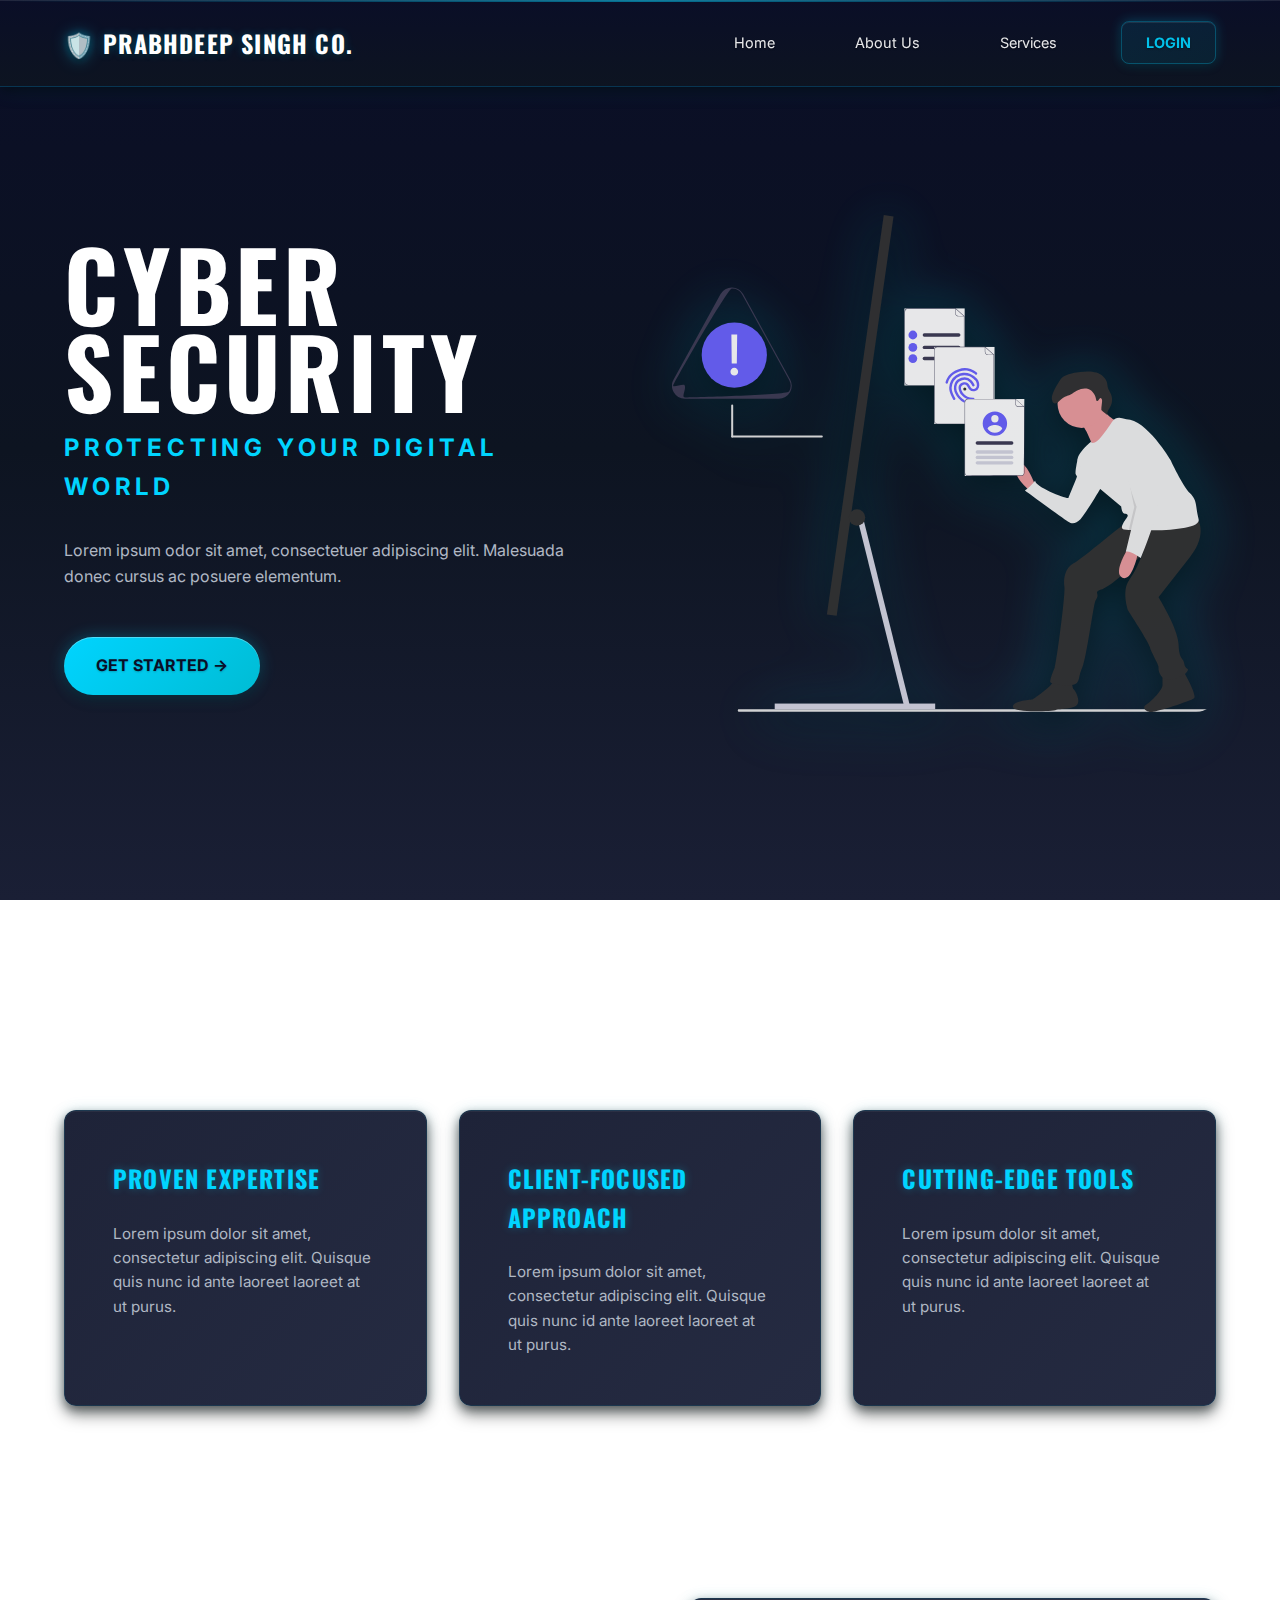
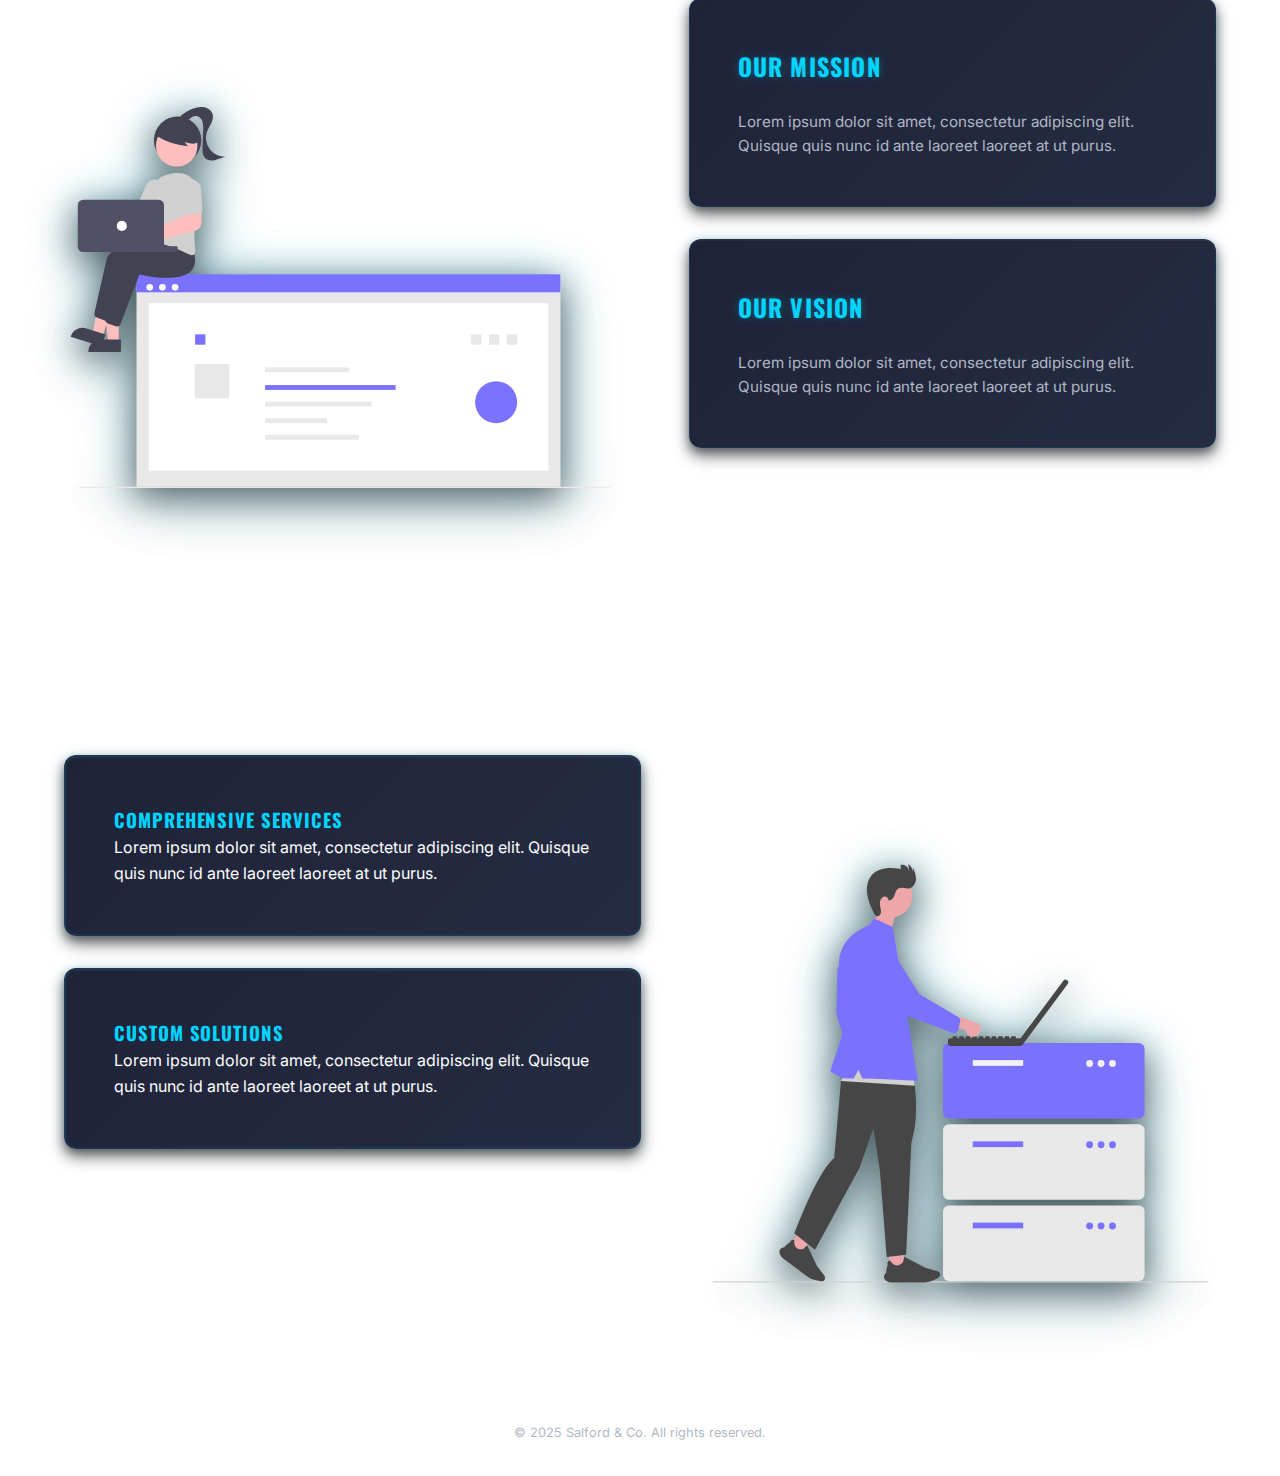
<file: index.html>
<!DOCTYPE html>
<html lang="en">
  <head>
    <meta charset="UTF-8" />
    <meta name="viewport" content="width=device-width, initial-scale=1.0" />
    <title>Salford & Co. | Cyber Security</title>
    <link rel="stylesheet" href="styles.css" />
    <link rel="preconnect" href="https://fonts.googleapis.com" />
    <link rel="preconnect" href="https://fonts.gstatic.com" crossorigin />
    <link
      href="https://fonts.googleapis.com/css2?family=Inter:wght@400;600&family=Oswald:wght@500;700&display=swap"
      rel="stylesheet"
    />
    <script src="https://accounts.google.com/gsi/client" async defer></script>
    <script src="content-loader.js" defer></script>
  </head>

  <body>
    <header class="navbar">
      <div class="brand"><span class="brand-icon">🛡️</span> SALFORD & CO.</div>
      <button class="menu-toggle" aria-label="Toggle menu">☰</button>
      <ul class="nav-links">
        <li><a href="#">Home</a></li>
        <li><a href="#about">About Us</a></li>
        <li><a href="#services">Services</a></li>
        <li><a href="#client-login" class="cta">LOGIN</a></li>
      </ul>
    </header>

    <section class="hero">
      <div class="hero-text">
        <h1>CYBER<br />SECURITY</h1>
        <span class="highlight">PROTECTING YOUR DIGITAL WORLD</span>
        <p>
          Lorem ipsum odor sit amet, consectetuer adipiscing elit. Malesuada
          donec cursus ac posuere elementum.
        </p>
        <div class="hero-cta-wrapper">
          <a href="#client-login" class="hero-cta">GET STARTED →</a>
        </div>
      </div>
      <div class="hero-visual">
        <img src="CyberSecurityIllustration.svg" alt="Cyber Security" />
      </div>
    </section>

    <section id="why-choose-us">
      <div class="section-header">
        <h2>WHY CHOOSE US</h2>
      </div>
      <div class="card-grid">
        <div class="card">
          <h3>PROVEN EXPERTISE</h3>
          <p>
            Lorem ipsum dolor sit amet, consectetur adipiscing elit. Quisque
            quis nunc id ante laoreet laoreet at ut purus.
          </p>
        </div>
        <div class="card">
          <h3>CLIENT-FOCUSED APPROACH</h3>
          <p>
            Lorem ipsum dolor sit amet, consectetur adipiscing elit. Quisque
            quis nunc id ante laoreet laoreet at ut purus.
          </p>
        </div>
        <div class="card">
          <h3>CUTTING-EDGE TOOLS</h3>
          <p>
            Lorem ipsum dolor sit amet, consectetur adipiscing elit. Quisque
            quis nunc id ante laoreet laoreet at ut purus.
          </p>
        </div>
      </div>
    </section>

    <section id="about">
      <div class="split-section">
        <div class="about-header">
          <h2>WHO WE ARE</h2>
          <img src="aboutus.svg" alt="About Us" />
          <p>
            Lorem ipsum dolor sit amet, consectetur adipiscing elit. Quisque
            quis nunc id ante laoreet laoreet at ut purus.
          </p>
        </div>
        <div class="about-cards">
          <div class="card">
            <h3>OUR MISSION</h3>
            <p>
              Lorem ipsum dolor sit amet, consectetur adipiscing elit. Quisque
              quis nunc id ante laoreet laoreet at ut purus.
            </p>
          </div>
          <div class="card">
            <h3>OUR VISION</h3>
            <p>
              Lorem ipsum dolor sit amet, consectetur adipiscing elit. Quisque
              quis nunc id ante laoreet laoreet at ut purus.
            </p>
          </div>
        </div>
      </div>
    </section>

    <section id="services">
      <div class="split-section">
        <div class="services-header">
          <h2 class="services-title">WHAT WE OFFER</h2>
          <img src="services.svg" alt="Services" class="services-image" />
        </div>
        <div class="services-cards">
          <div class="service-card">
            <h3 class="text-gold">COMPREHENSIVE SERVICES</h3>
            <p>
              Lorem ipsum dolor sit amet, consectetur adipiscing elit. Quisque
              quis nunc id ante laoreet laoreet at ut purus.
            </p>
          </div>
          <div class="service-card">
            <h3 class="text-gold">CUSTOM SOLUTIONS</h3>
            <p>
              Lorem ipsum dolor sit amet, consectetur adipiscing elit. Quisque
              quis nunc id ante laoreet laoreet at ut purus.
            </p>
          </div>
        </div>
      </div>
    </section>

    <footer>
      <p>&copy; 2025 Salford & Co. All rights reserved.</p>
    </footer>

    <script>
      function handleClientLogin(response) {
        // Decode the JWT to get user info
        const responsePayload = decodeJwtResponse(response.credential);

        const feedback = document.getElementById("login-feedback");
        feedback.textContent = `Welcome back, ${responsePayload.name}! Redirecting to dashboard...`;

        console.log("Logged in user:", responsePayload);
      }

      function decodeJwtResponse(token) {
        var base64Url = token.split(".")[1];
        var base64 = base64Url.replace(/-/g, "+").replace(/_/g, "/");
        var jsonPayload = decodeURIComponent(
          window
            .atob(base64)
            .split("")
            .map(function (c) {
              return "%" + ("00" + c.charCodeAt(0).toString(16)).slice(-2);
            })
            .join("")
        );

        return JSON.parse(jsonPayload);
      }

      // Mobile menu toggle
      document.addEventListener("DOMContentLoaded", function () {
        const menuToggle = document.querySelector(".menu-toggle");
        const navLinks = document.querySelector(".nav-links");

        if (menuToggle && navLinks) {
          menuToggle.addEventListener("click", function () {
            navLinks.classList.toggle("active");
            this.textContent = navLinks.classList.contains("active")
              ? "✕"
              : "☰";
          });

          // Close menu when clicking on a link
          navLinks.addEventListener("click", function (e) {
            if (e.target.tagName === "A") {
              navLinks.classList.remove("active");
              menuToggle.textContent = "☰";
            }
          });
        }
      });
    </script>
  </body>
</html>
</file>
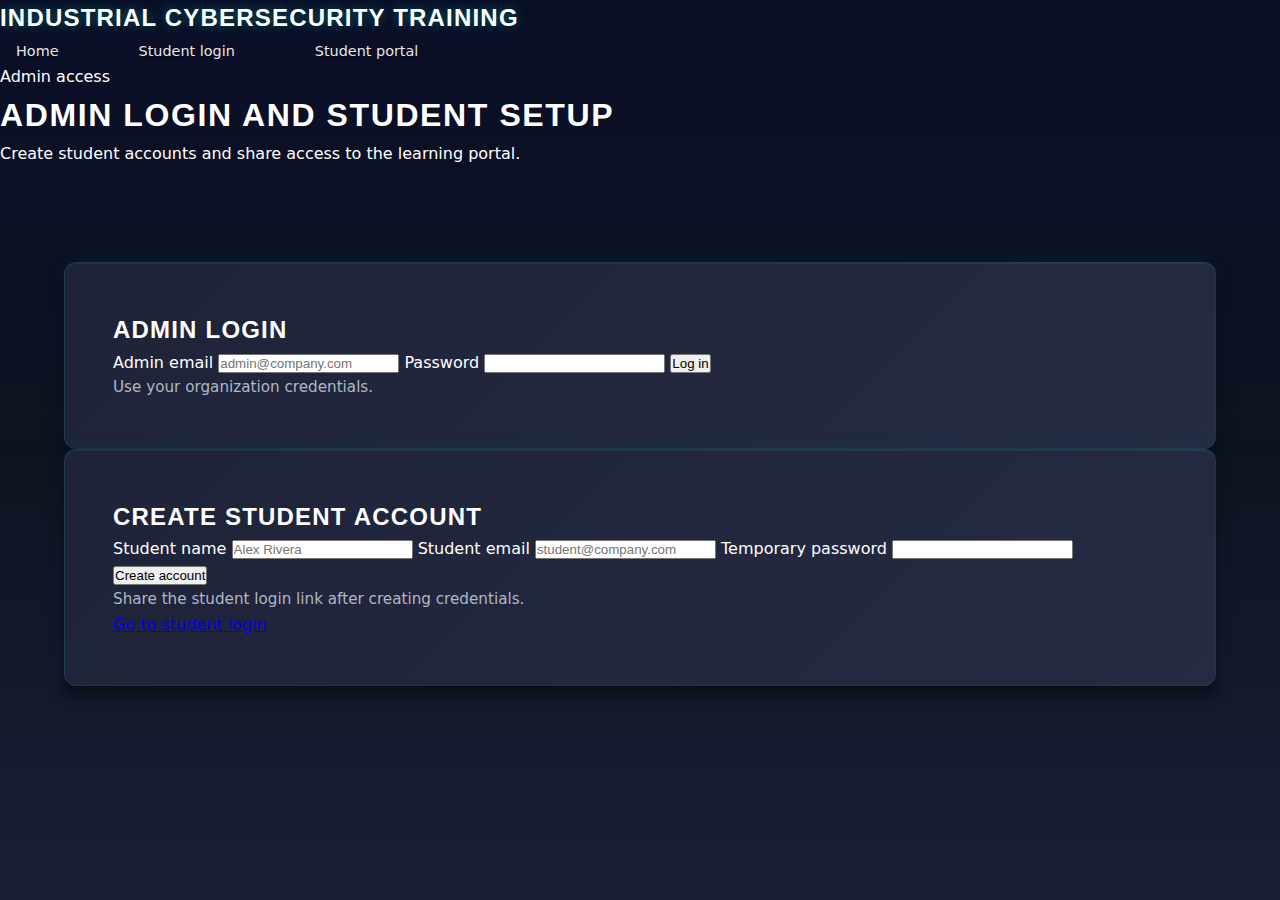
<file: admin-login.html>
<!DOCTYPE html>
<html lang="en">
  <head>
    <meta charset="UTF-8" />
    <meta name="viewport" content="width=device-width, initial-scale=1.0" />
    <title>Admin Login | Industrial Cybersecurity Training</title>
    <link rel="stylesheet" href="styles.css" />
  </head>
  <body>
    <header class="page-hero">
      <nav class="nav">
        <div class="brand">Industrial Cybersecurity Training</div>
        <ul class="nav-links">
          <li><a href="index.html">Home</a></li>
          <li><a href="login.html">Student login</a></li>
          <li><a href="student-portal.html">Student portal</a></li>
        </ul>
      </nav>
      <div class="hero-content">
        <p class="eyebrow">Admin access</p>
        <h1>Admin login and student setup</h1>
        <p class="subtitle">
          Create student accounts and share access to the learning portal.
        </p>
      </div>
    </header>

    <main>
      <section class="section">
        <div class="portal-grid">
          <form class="card" aria-label="Admin login">
            <h2>Admin login</h2>
            <label>
              Admin email
              <input type="email" name="admin-email" placeholder="admin@company.com" />
            </label>
            <label>
              Password
              <input type="password" name="admin-password" />
            </label>
            <button class="button primary" type="submit">Log in</button>
            <p class="form-note">Use your organization credentials.</p>
          </form>

          <form class="card" aria-label="Create student account">
            <h2>Create student account</h2>
            <label>
              Student name
              <input type="text" name="student-name" placeholder="Alex Rivera" />
            </label>
            <label>
              Student email
              <input type="email" name="student-email" placeholder="student@company.com" />
            </label>
            <label>
              Temporary password
              <input type="password" name="student-password" />
            </label>
            <button class="button primary" type="submit">Create account</button>
            <p class="form-note">
              Share the student login link after creating credentials.
            </p>
            <a class="link-inline" href="login.html">Go to student login</a>
          </form>
        </div>
      </section>
    </main>
  </body>
</html>
</file>
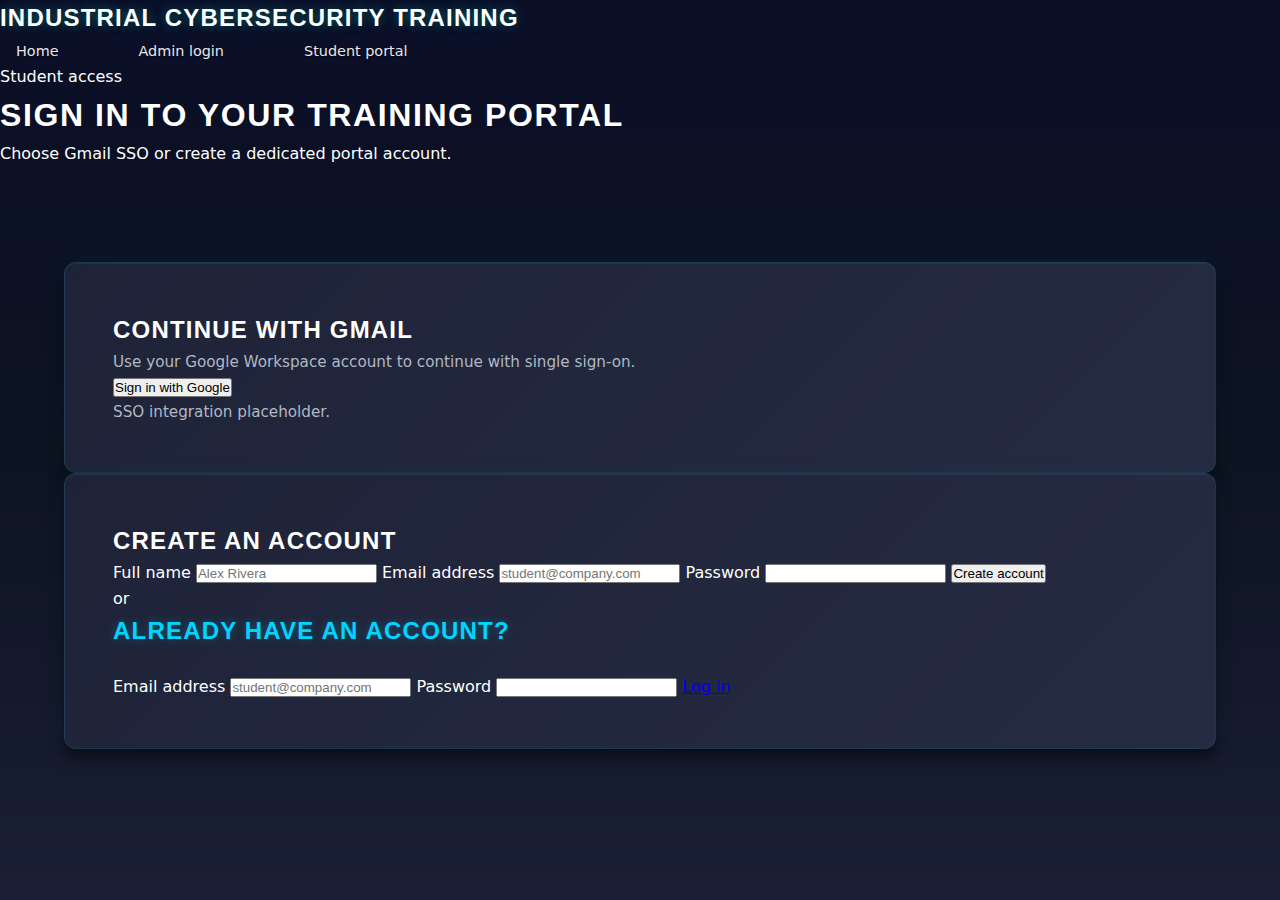
<file: login.html>
<!DOCTYPE html>
<html lang="en">
  <head>
    <meta charset="UTF-8" />
    <meta name="viewport" content="width=device-width, initial-scale=1.0" />
    <title>Student Login | Industrial Cybersecurity Training</title>
    <link rel="stylesheet" href="styles.css" />
  </head>
  <body>
    <header class="page-hero">
      <nav class="nav">
        <div class="brand">Industrial Cybersecurity Training</div>
        <ul class="nav-links">
          <li><a href="index.html">Home</a></li>
          <li><a href="admin-login.html">Admin login</a></li>
          <li><a href="student-portal.html">Student portal</a></li>
        </ul>
      </nav>
      <div class="hero-content">
        <p class="eyebrow">Student access</p>
        <h1>Sign in to your training portal</h1>
        <p class="subtitle">
          Choose Gmail SSO or create a dedicated portal account.
        </p>
      </div>
    </header>

    <main>
      <section class="section">
        <div class="portal-grid">
          <div class="card">
            <h2>Continue with Gmail</h2>
            <p class="form-note">
              Use your Google Workspace account to continue with single sign-on.
            </p>
            <button class="button primary" type="button">Sign in with Google</button>
            <p class="form-note">SSO integration placeholder.</p>
          </div>

          <form class="card" aria-label="Create or sign in">
            <h2>Create an account</h2>
            <label>
              Full name
              <input type="text" name="full-name" placeholder="Alex Rivera" />
            </label>
            <label>
              Email address
              <input type="email" name="student-email" placeholder="student@company.com" />
            </label>
            <label>
              Password
              <input type="password" name="student-password" />
            </label>
            <button class="button primary" type="submit">Create account</button>
            <div class="divider">or</div>
            <h3>Already have an account?</h3>
            <label>
              Email address
              <input type="email" name="login-email" placeholder="student@company.com" />
            </label>
            <label>
              Password
              <input type="password" name="login-password" />
            </label>
            <a class="button ghost" href="student-portal.html">Log in</a>
          </form>
        </div>
      </section>
    </main>
  </body>
</html>
</file>
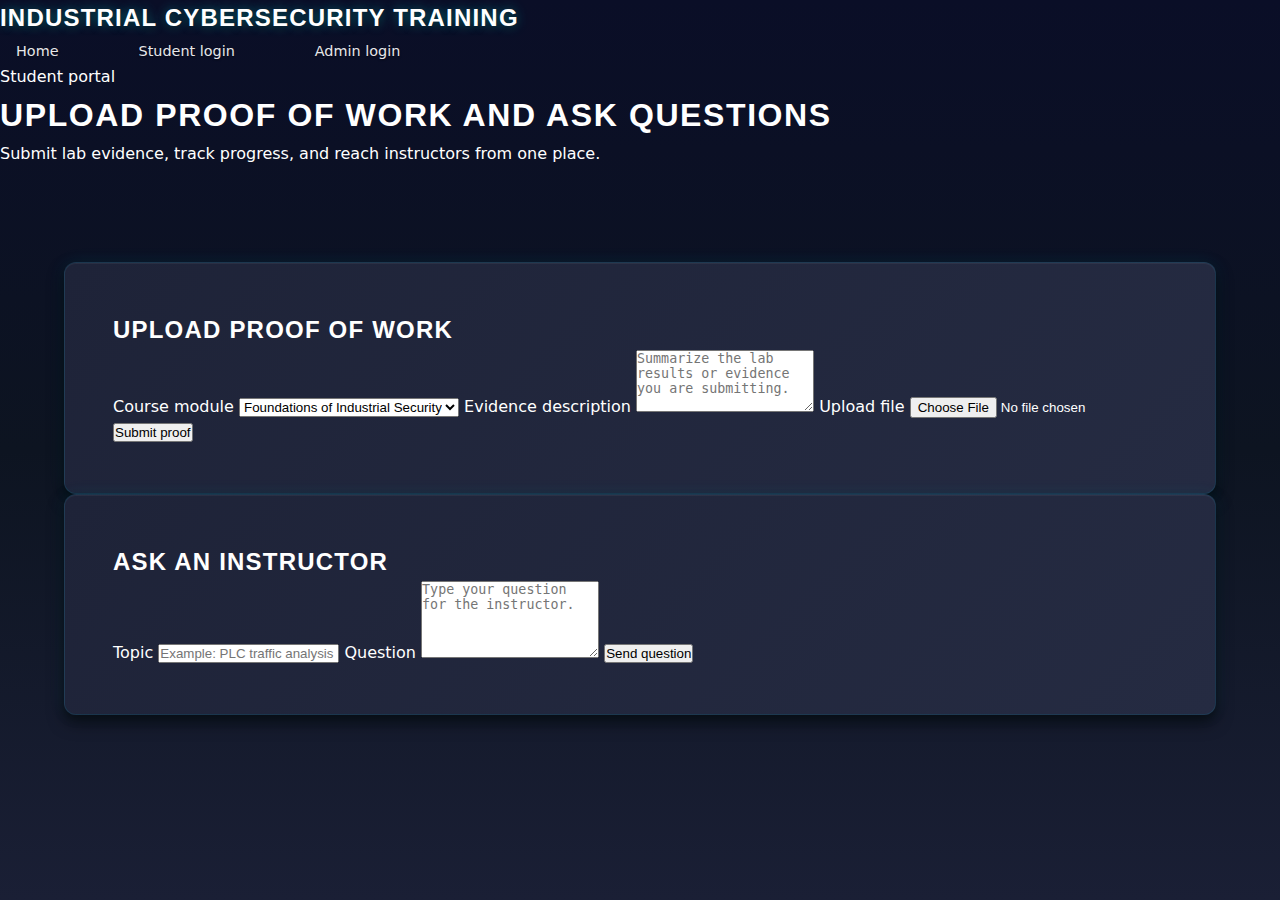
<file: student-portal.html>
<!DOCTYPE html>
<html lang="en">
  <head>
    <meta charset="UTF-8" />
    <meta name="viewport" content="width=device-width, initial-scale=1.0" />
    <title>Student Portal | Industrial Cybersecurity Training</title>
    <link rel="stylesheet" href="styles.css" />
  </head>
  <body>
    <header class="page-hero">
      <nav class="nav">
        <div class="brand">Industrial Cybersecurity Training</div>
        <ul class="nav-links">
          <li><a href="index.html">Home</a></li>
          <li><a href="login.html">Student login</a></li>
          <li><a href="admin-login.html">Admin login</a></li>
        </ul>
      </nav>
      <div class="hero-content">
        <p class="eyebrow">Student portal</p>
        <h1>Upload proof of work and ask questions</h1>
        <p class="subtitle">
          Submit lab evidence, track progress, and reach instructors from one place.
        </p>
      </div>
    </header>

    <main>
      <section class="section">
        <div class="portal-grid">
          <form class="card" aria-label="Upload proof of work">
            <h2>Upload proof of work</h2>
            <label>
              Course module
              <select name="module">
                <option>Foundations of Industrial Security</option>
                <option>Hands-on SOC for ICS</option>
                <option>Red Teaming Industrial Systems</option>
              </select>
            </label>
            <label>
              Evidence description
              <textarea
                name="description"
                rows="4"
                placeholder="Summarize the lab results or evidence you are submitting."
              ></textarea>
            </label>
            <label>
              Upload file
              <input type="file" name="proof" />
            </label>
            <button class="button primary" type="submit">Submit proof</button>
          </form>

          <form class="card" aria-label="Submit a question">
            <h2>Ask an instructor</h2>
            <label>
              Topic
              <input type="text" name="topic" placeholder="Example: PLC traffic analysis" />
            </label>
            <label>
              Question
              <textarea
                name="question"
                rows="5"
                placeholder="Type your question for the instructor."
              ></textarea>
            </label>
            <button class="button primary" type="submit">Send question</button>
          </form>
        </div>
      </section>
    </main>
  </body>
</html>
</file>
<file: styles.css>
/* ============================================
   COLOR SYSTEM - Control all app colors here
   Industry Standard Cybersecurity Colors
   ============================================ */
:root {
  /* Base Colors */
  --color-black: #000000;
  --color-white: #ffffff;

  /* Industry Standard Cybersecurity Colors */
  --cyber-dark-navy: #0a0e27;
  --cyber-dark-blue: #0d1421;
  --cyber-navy: #1a1f35;
  --cyber-card-dark: #1e2338;
  --cyber-card-light: #252b42;

  /* Accent Colors - Cyan/Teal (Industry Standard) */
  --cyber-cyan: #00d4ff;
  --cyber-cyan-bright: #00ffff;
  --cyber-teal: #00bcd4;
  --cyber-cyan-dark: #0099cc;

  /* Gray Scale */
  --color-gray-100: #ffffff;
  --color-gray-200: #e0e0e0;
  --color-gray-300: #b0b8c4;
  --color-gray-400: #8a92a6;
  --color-gray-500: #6b7280;
  --color-gray-600: #4b5563;
  --color-gray-700: #374151;
  --color-gray-800: #1f2937;
  --color-gray-900: #111827;

  /* Theme Colors */
  --bg-deep-blue: var(--cyber-dark-navy);
  --bg-card-blue: var(--cyber-card-dark);
  --accent-gold: var(--cyber-cyan);
  --text-white: var(--color-white);
  --text-gray: var(--color-gray-300);

  /* 3D Effect Colors */
  --shadow-3d-dark: rgba(0, 0, 0, 0.5);
  --shadow-3d-medium: rgba(0, 0, 0, 0.3);
  --shadow-3d-light: rgba(0, 0, 0, 0.1);
  --shadow-glow-cyan: rgba(0, 212, 255, 0.3);
  --shadow-glow-cyan-bright: rgba(0, 255, 255, 0.4);

  /* SVG Colors - Control SVG fill/stroke colors */
  --svg-primary: var(--color-gray-300);
  --svg-secondary: var(--color-gray-400);
  --svg-accent: var(--color-gray-200);
  --svg-background: var(--color-black);
  --svg-border: var(--color-gray-800);

  /* SVG Filter Controls - Adjust these to change SVG appearance */
  /* brightness: 0-1 (lower = darker, higher = lighter) */
  --svg-filter-brightness: 0.85;
  /* invert: 0-100% (controls color inversion for grayscale effect) */
  --svg-filter-invert: 85%;
  /* opacity: 0-1 (controls transparency) */
  --svg-filter-opacity: 0.8;

  /* Typography */
  --font-main: "Inter", system-ui, sans-serif;
  --font-display: "Oswald", "Impact", sans-serif;

  /* Spacing (1rem = 16px) */
  --spacing-xs: 0.5rem; /* 8px */
  --spacing-sm: 0.75rem; /* 12px */
  --spacing-md: 1rem; /* 16px */
  --spacing-lg: 1.5rem; /* 24px */
  --spacing-xl: 2rem; /* 32px */
  --spacing-2xl: 3rem; /* 48px */
  --spacing-3xl: 4rem; /* 64px */
  --spacing-4xl: 6rem; /* 96px */
  --spacing-5xl: 8rem; /* 128px */

  /* Border Radius */
  --radius-sm: 0.5rem; /* 8px */
  --radius-md: 0.75rem; /* 12px */
  --radius-lg: 1.25rem; /* 20px */
  --radius-full: 3.125rem; /* 50px */
}

/* ============================================
   SVG COLOR CONTROL
   ============================================ */
/* 
   SVG Color Control System:
   All SVG color controls are defined in :root above.
   - Adjust --svg-filter-brightness to control lightness (0-1)
   - Adjust --svg-filter-invert to control inversion (0-100%)
   - Adjust --svg-filter-opacity to control transparency (0-1)
   
   Example: To make SVGs darker gray, reduce --svg-filter-brightness
   Example: To make SVGs lighter, increase --svg-filter-brightness
*/

/* Apply filters to control SVG colors with shadow */
img[src$=".svg"] {
  filter: brightness(var(--svg-filter-brightness)) saturate(100%)
    invert(var(--svg-filter-invert)) sepia(0%) saturate(0%) hue-rotate(0deg)
    brightness(100%) contrast(100%)
    drop-shadow(0 0.25rem 0.5rem var(--shadow-3d-medium))
    drop-shadow(0 0.5rem 1rem var(--shadow-3d-dark))
    drop-shadow(0 0 0.75rem var(--shadow-glow-cyan));
  opacity: var(--svg-filter-opacity);
  transition: filter 0.3s ease, transform 0.3s ease;
}

img[src$=".svg"]:hover {
  filter: brightness(var(--svg-filter-brightness)) saturate(100%)
    invert(var(--svg-filter-invert)) sepia(0%) saturate(0%) hue-rotate(0deg)
    brightness(100%) contrast(100%)
    drop-shadow(0 0.375rem 0.75rem var(--shadow-3d-medium))
    drop-shadow(0 0.75rem 1.5rem var(--shadow-3d-dark))
    drop-shadow(0 0 1rem var(--shadow-glow-cyan-bright));
  transform: translateY(-0.125rem);
}

/* SVG wrapper for color control */
.svg-wrapper {
  display: inline-block;
}

.svg-wrapper img[src$=".svg"] {
  filter: brightness(var(--svg-filter-brightness)) saturate(100%)
    invert(var(--svg-filter-invert)) sepia(0%) saturate(0%) hue-rotate(0deg)
    brightness(100%) contrast(100%)
    drop-shadow(0 0.25rem 0.5rem var(--shadow-3d-medium))
    drop-shadow(0 0.5rem 1rem var(--shadow-3d-dark))
    drop-shadow(0 0 0.75rem var(--shadow-glow-cyan));
  opacity: var(--svg-filter-opacity);
}

/* ============================================
   RESET & BASE STYLES
   ============================================ */
* {
  box-sizing: border-box;
  margin: 0;
  padding: 0;
}

html {
  font-size: clamp(
    14px,
    1.5vw,
    16px
  ); /* Responsive base: 1rem scales from 14px to 16px */
}

body {
  background: linear-gradient(
    180deg,
    var(--cyber-dark-navy) 0%,
    var(--cyber-dark-blue) 50%,
    var(--cyber-navy) 100%
  );
  background-attachment: fixed;
  color: var(--text-white);
  font-family: var(--font-main);
  line-height: 1.6;
  min-height: 100vh;
}

/* ============================================
   TYPOGRAPHY
   ============================================ */
h1,
h2,
h3,
.brand {
  font-family: var(--font-display);
  text-transform: uppercase;
  letter-spacing: 0.05em;
}

/* ============================================
   NAVIGATION - 3D Effect (Mobile First)
   ============================================ */
.navbar {
  display: flex;
  justify-content: space-between;
  align-items: center;
  padding: var(--spacing-md) var(--spacing-md);
  background: linear-gradient(
    180deg,
    var(--cyber-dark-navy) 0%,
    var(--cyber-dark-blue) 100%
  );
  border-bottom: 0.0625rem solid rgba(0, 212, 255, 0.2);
  box-shadow: 0 0.25rem 0.75rem var(--shadow-3d-dark),
    0 0 1.5rem rgba(0, 212, 255, 0.1),
    inset 0 0.0625rem 0 rgba(255, 255, 255, 0.1);
  position: relative;
  flex-wrap: wrap;
}

.navbar::before {
  content: "";
  position: absolute;
  top: 0;
  left: 0;
  right: 0;
  height: 0.125rem;
  background: linear-gradient(
    90deg,
    transparent 0%,
    var(--cyber-cyan) 50%,
    transparent 100%
  );
  opacity: 0.5;
}

.brand {
  font-size: clamp(1rem, 4vw, 1.5rem);
  font-weight: 700;
  display: flex;
  align-items: center;
  gap: var(--spacing-xs);
  color: var(--text-white);
  text-shadow: 0 0 0.5rem var(--shadow-glow-cyan),
    0 0.125rem 0.25rem var(--shadow-3d-dark);
  transition: transform 0.3s ease, text-shadow 0.3s ease;
}

.brand:hover {
  transform: translateY(-0.0625rem);
  text-shadow: 0 0 0.75rem var(--shadow-glow-cyan-bright),
    0 0.125rem 0.375rem var(--shadow-3d-dark);
}

.brand-icon {
  color: var(--accent-gold);
  filter: drop-shadow(0 0 0.5rem var(--shadow-glow-cyan));
  transition: filter 0.3s ease, transform 0.3s ease;
}

.brand:hover .brand-icon {
  filter: drop-shadow(0 0 0.75rem var(--shadow-glow-cyan-bright));
  transform: scale(1.1);
}

.nav-links {
  display: none;
  gap: var(--spacing-md);
  list-style: none;
  flex-direction: column;
  width: 100%;
  margin-top: var(--spacing-md);
}

.nav-links a {
  color: var(--text-white);
  text-decoration: none;
  font-size: 0.9rem;
  opacity: 0.9;
  padding: var(--spacing-xs) var(--spacing-md);
  border-radius: var(--radius-sm);
  transition: all 0.3s ease;
  position: relative;
  text-shadow: 0 0.0625rem 0.125rem var(--shadow-3d-dark);
}

.nav-links a::before {
  content: "";
  position: absolute;
  bottom: 0;
  left: 50%;
  transform: translateX(-50%) scaleX(0);
  width: 80%;
  height: 0.125rem;
  background: linear-gradient(
    90deg,
    transparent,
    var(--cyber-cyan),
    transparent
  );
  transition: transform 0.3s ease;
}

.nav-links a:hover {
  opacity: 1;
  transform: translateY(-0.125rem);
  text-shadow: 0 0 0.5rem var(--shadow-glow-cyan),
    0 0.125rem 0.25rem var(--shadow-3d-dark);
}

.nav-links a:hover::before {
  transform: translateX(-50%) scaleX(1);
}

.nav-links a.cta {
  color: var(--accent-gold);
  font-weight: 700;
  text-transform: uppercase;
  background: linear-gradient(
    135deg,
    rgba(0, 212, 255, 0.1) 0%,
    rgba(0, 188, 212, 0.1) 100%
  );
  border: 0.0625rem solid rgba(0, 212, 255, 0.3);
  box-shadow: 0 0.25rem 0.5rem var(--shadow-3d-medium),
    0 0 0.75rem var(--shadow-glow-cyan),
    inset 0 0.0625rem 0 rgba(255, 255, 255, 0.1);
  padding: var(--spacing-sm) var(--spacing-lg);
}

.nav-links a.cta:hover {
  background: linear-gradient(
    135deg,
    rgba(0, 212, 255, 0.2) 0%,
    rgba(0, 188, 212, 0.2) 100%
  );
  border-color: rgba(0, 212, 255, 0.5);
  box-shadow: 0 0.375rem 0.75rem var(--shadow-3d-medium),
    0 0 1rem var(--shadow-glow-cyan-bright),
    inset 0 0.0625rem 0 rgba(255, 255, 255, 0.2);
  transform: translateY(-0.1875rem);
}

/* ============================================
   HERO SECTION (Mobile First)
   ============================================ */
.hero {
  padding: var(--spacing-2xl) var(--spacing-md);
  display: flex;
  flex-direction: column;
  align-items: center;
  justify-content: center;
  gap: var(--spacing-xl);
  text-align: center;
}

.hero-text {
  width: 100%;
  max-width: 100%;
}

.hero-text h1 {
  font-size: clamp(2.5rem, 8vw, 6rem);
  line-height: 0.9;
  margin-bottom: var(--spacing-md);
}

.hero-text .highlight {
  color: var(--accent-gold);
  font-size: clamp(0.875rem, 3vw, 1.5rem);
  font-weight: 700;
  letter-spacing: 0.2em;
  display: block;
  margin-top: var(--spacing-md);
}

.hero-visual {
  width: 100%;
  max-width: 100%;
}

.hero-visual img {
  max-width: 100%;
  width: 100%;
  height: auto;
  border-radius: var(--radius-lg);
  opacity: 0.9;
  filter: drop-shadow(0 0.5rem 1rem var(--shadow-3d-dark))
    drop-shadow(0 0.75rem 1.5rem var(--shadow-3d-medium))
    drop-shadow(0 0 1.5rem var(--shadow-glow-cyan));
  transition: filter 0.3s ease, transform 0.3s ease;
}

.hero-visual img:hover {
  filter: drop-shadow(0 0.75rem 1.5rem var(--shadow-3d-dark))
    drop-shadow(0 1rem 2rem var(--shadow-3d-medium))
    drop-shadow(0 0 2rem var(--shadow-glow-cyan-bright));
  transform: translateY(-0.25rem);
}

/* ============================================
   SECTIONS (Mobile First)
   ============================================ */
section {
  padding: var(--spacing-2xl) var(--spacing-md);
}

.section-header {
  text-align: center;
  margin-bottom: var(--spacing-xl);
}

.section-header h2 {
  font-size: clamp(2rem, 6vw, 4rem);
  color: var(--text-white);
}

.services-title {
  font-size: clamp(1.75rem, 5vw, 3rem);
  text-align: center;
}

/* ============================================
   CARDS - 3D Effect (Mobile First)
   ============================================ */
.card-grid {
  display: grid;
  grid-template-columns: 1fr;
  gap: var(--spacing-lg);
}

.card {
  background: linear-gradient(
    135deg,
    var(--cyber-card-dark) 0%,
    var(--cyber-card-light) 100%
  );
  padding: var(--spacing-2xl);
  border-radius: var(--radius-md);
  color: var(--text-white);
  border: 0.0625rem solid rgba(0, 212, 255, 0.1);
  box-shadow: 0 0.5rem 1rem var(--shadow-3d-dark),
    0 0.25rem 0.5rem var(--shadow-3d-medium),
    inset 0 0.0625rem 0 rgba(255, 255, 255, 0.05),
    0 0 1rem rgba(0, 212, 255, 0.1);
  transition: all 0.3s ease;
  position: relative;
  overflow: hidden;
}

.card::before {
  content: "";
  position: absolute;
  top: 0;
  left: 0;
  right: 0;
  height: 0.125rem;
  background: linear-gradient(
    90deg,
    transparent 0%,
    var(--cyber-cyan) 50%,
    transparent 100%
  );
  opacity: 0;
  transition: opacity 0.3s ease;
}

.card:hover {
  transform: translateY(-0.5rem) scale(1.02);
  box-shadow: 0 0.75rem 1.5rem var(--shadow-3d-dark),
    0 0.5rem 1rem var(--shadow-3d-medium),
    inset 0 0.0625rem 0 rgba(255, 255, 255, 0.1),
    0 0 1.5rem var(--shadow-glow-cyan);
  border-color: rgba(0, 212, 255, 0.3);
}

.card:hover::before {
  opacity: 1;
}

.card h3 {
  color: var(--accent-gold);
  font-size: clamp(1.125rem, 3vw, 1.5rem);
  margin-bottom: var(--spacing-lg);
  text-shadow: 0 0 0.5rem var(--shadow-glow-cyan);
  transition: text-shadow 0.3s ease;
}

.card:hover h3 {
  text-shadow: 0 0 0.75rem var(--shadow-glow-cyan-bright);
}

.card p {
  color: var(--text-gray);
  font-size: 0.95rem;
}

/* ============================================
   SPLIT SECTION (Mobile First - Stacks on Mobile)
   ============================================ */
.split-section {
  display: flex;
  flex-direction: column;
  gap: var(--spacing-xl);
  align-items: stretch;
}

.split-section img {
  width: 100%;
  max-width: 100%;
  height: auto;
  border-radius: var(--radius-lg);
  opacity: 0.9;
  filter: drop-shadow(0 0.5rem 1rem var(--shadow-3d-dark))
    drop-shadow(0 0.75rem 1.5rem var(--shadow-3d-medium))
    drop-shadow(0 0 1.5rem var(--shadow-glow-cyan));
  transition: filter 0.3s ease, transform 0.3s ease;
}

.split-section img:hover {
  filter: drop-shadow(0 0.75rem 1.5rem var(--shadow-3d-dark))
    drop-shadow(0 1rem 2rem var(--shadow-3d-medium))
    drop-shadow(0 0 2rem var(--shadow-glow-cyan-bright));
  transform: translateY(-0.25rem);
}

/* ============================================
   FOOTER
   ============================================ */
footer {
  text-align: center;
  padding: var(--spacing-xl);
  color: var(--text-gray);
  font-size: 0.8rem;
  border-top: 0.0625rem solid rgba(255, 255, 255, 0.1);
}

/* ============================================
   HERO TEXT & BUTTON
   ============================================ */
.hero-text p {
  margin-top: var(--spacing-xl);
  max-width: 31.25rem;
  color: var(--text-gray);
}

.hero-cta-wrapper {
  margin-top: var(--spacing-2xl);
}

.hero-cta {
  background: linear-gradient(
    135deg,
    var(--cyber-cyan) 0%,
    var(--cyber-teal) 100%
  );
  color: var(--cyber-dark-navy);
  padding: var(--spacing-md) var(--spacing-xl);
  text-decoration: none;
  font-weight: 700;
  border-radius: var(--radius-full);
  display: inline-block;
  box-shadow: 0 0.375rem 0.75rem var(--shadow-3d-medium),
    0 0 1rem var(--shadow-glow-cyan),
    inset 0 0.0625rem 0 rgba(255, 255, 255, 0.3);
  transition: all 0.3s ease;
  text-shadow: 0 0.0625rem 0.125rem rgba(0, 0, 0, 0.2);
}

.hero-cta:hover {
  transform: translateY(-0.125rem);
  box-shadow: 0 0.5rem 1rem var(--shadow-3d-medium),
    0 0 1.25rem var(--shadow-glow-cyan-bright),
    inset 0 0.0625rem 0 rgba(255, 255, 255, 0.4);
}

/* ============================================
   ABOUT SECTION (Mobile First)
   ============================================ */
.about-header {
  order: 1; /* First on mobile */
}

.about-header img {
  width: 100%;
  max-width: 100%;
  height: auto;
  border-radius: var(--radius-lg);
  opacity: 0.9;
  filter: drop-shadow(0 0.5rem 1rem var(--shadow-3d-dark))
    drop-shadow(0 0.75rem 1.5rem var(--shadow-3d-medium))
    drop-shadow(0 0 1.5rem var(--shadow-glow-cyan));
  transition: filter 0.3s ease, transform 0.3s ease;
}

.about-header img:hover {
  filter: drop-shadow(0 0.75rem 1.5rem var(--shadow-3d-dark))
    drop-shadow(0 1rem 2rem var(--shadow-3d-medium))
    drop-shadow(0 0 2rem var(--shadow-glow-cyan-bright));
  transform: translateY(-0.25rem);
}

.about-header h2 {
  font-size: clamp(1.75rem, 5vw, 3rem);
  margin-top: var(--spacing-xl);
  text-align: center;
}

.about-header p {
  margin-top: var(--spacing-md);
}

.about-cards {
  display: flex;
  flex-direction: column;
  gap: var(--spacing-xl);
  order: 2; /* Second on mobile */
}

/* ============================================
   SERVICES SECTION (Mobile First)
   ============================================ */
.services-header {
  order: 1; /* First on mobile */
}

.services-cards {
  display: flex;
  flex-direction: column;
  gap: var(--spacing-xl);
  order: 2; /* Second on mobile */
}

.service-card {
  background: linear-gradient(
    135deg,
    var(--cyber-card-dark) 0%,
    var(--cyber-card-light) 100%
  );
  border: 0.125rem solid rgba(0, 212, 255, 0.1);
  padding: var(--spacing-2xl);
  border-radius: var(--radius-md);
  box-shadow: 0 0.5rem 1rem var(--shadow-3d-dark),
    0 0.25rem 0.5rem var(--shadow-3d-medium),
    inset 0 0.0625rem 0 rgba(255, 255, 255, 0.05),
    0 0 1rem rgba(0, 212, 255, 0.1);
  transition: all 0.3s ease;
  position: relative;
  overflow: hidden;
}

.service-card::before {
  content: "";
  position: absolute;
  top: 0;
  left: 0;
  right: 0;
  height: 0.125rem;
  background: linear-gradient(
    90deg,
    transparent 0%,
    var(--cyber-cyan) 50%,
    transparent 100%
  );
  opacity: 0;
  transition: opacity 0.3s ease;
}

.service-card:hover {
  transform: translateY(-0.375rem) scale(1.01);
  box-shadow: 0 0.75rem 1.5rem var(--shadow-3d-dark),
    0 0.5rem 1rem var(--shadow-3d-medium),
    inset 0 0.0625rem 0 rgba(255, 255, 255, 0.1),
    0 0 1.5rem var(--shadow-glow-cyan);
  border-color: rgba(0, 212, 255, 0.3);
}

.service-card:hover::before {
  opacity: 1;
}

.services-image {
  width: 100%;
  max-width: 100%;
  height: auto;
  border-radius: var(--radius-lg);
  margin-top: var(--spacing-xl);
  opacity: 0.9;
  filter: drop-shadow(0 0.5rem 1rem var(--shadow-3d-dark))
    drop-shadow(0 0.75rem 1.5rem var(--shadow-3d-medium))
    drop-shadow(0 0 1.5rem var(--shadow-glow-cyan));
  transition: filter 0.3s ease, transform 0.3s ease;
}

.services-image:hover {
  filter: drop-shadow(0 0.75rem 1.5rem var(--shadow-3d-dark))
    drop-shadow(0 1rem 2rem var(--shadow-3d-medium))
    drop-shadow(0 0 2rem var(--shadow-glow-cyan-bright));
  transform: translateY(-0.25rem);
}

/* ============================================
   UTILITY CLASSES
   ============================================ */
.text-gold {
  color: var(--accent-gold);
}

/* ============================================
   RESPONSIVE DESIGN - Mobile First Approach
   ============================================ */

/* Mobile Menu Toggle Button */
.menu-toggle {
  display: block;
  background: transparent;
  border: 0.0625rem solid rgba(0, 212, 255, 0.3);
  color: var(--text-white);
  padding: var(--spacing-xs) var(--spacing-sm);
  border-radius: var(--radius-sm);
  cursor: pointer;
  font-size: 1.5rem;
  line-height: 1;
  transition: all 0.3s ease;
}

.menu-toggle:hover {
  background: rgba(0, 212, 255, 0.1);
  border-color: rgba(0, 212, 255, 0.5);
}

.nav-links.active {
  display: flex;
}

/* Tablet: 768px and up */
@media (min-width: 48rem) {
  html {
    font-size: 15px;
  }

  .navbar {
    padding: var(--spacing-lg) var(--spacing-xl);
    flex-wrap: nowrap;
  }

  .nav-links {
    display: flex;
    flex-direction: row;
    width: auto;
    margin-top: 0;
    gap: var(--spacing-xl);
  }

  .menu-toggle {
    display: none;
  }

  .hero {
    padding: var(--spacing-3xl) var(--spacing-xl);
    flex-direction: row;
    text-align: left;
    gap: var(--spacing-2xl);
  }

  .hero-text {
    flex: 1;
    max-width: 50%;
  }

  .hero-visual {
    flex: 1;
    max-width: 50%;
  }

  section {
    padding: var(--spacing-3xl) var(--spacing-xl);
  }

  .card-grid {
    grid-template-columns: repeat(auto-fit, minmax(18.75rem, 1fr));
    gap: var(--spacing-xl);
  }

  .split-section {
    flex-direction: row;
    gap: var(--spacing-2xl);
  }

  /* About section: header (WHO WE ARE) on left, cards on right on desktop */
  #about .about-header {
    order: 1; /* Left side on desktop */
  }

  #about .about-cards {
    order: 2; /* Right side on desktop */
  }

  .about-header h2 {
    text-align: left;
  }

  /* Reverse order for services section on tablet+ */
  #services .services-header {
    order: 2; /* Right side on desktop */
  }

  #services .services-cards {
    order: 1; /* Left side on desktop */
  }

  .services-title {
    text-align: right;
  }
}

/* Desktop: 1024px and up */
@media (min-width: 64rem) {
  html {
    font-size: 16px;
  }

  .navbar {
    padding: var(--spacing-lg) var(--spacing-3xl);
  }

  .nav-links {
    gap: var(--spacing-2xl);
  }

  .hero {
    padding: var(--spacing-5xl) var(--spacing-3xl);
    gap: var(--spacing-3xl);
  }

  section {
    padding: var(--spacing-4xl) var(--spacing-3xl);
  }

  .section-header {
    margin-bottom: var(--spacing-3xl);
  }

  .split-section {
    gap: var(--spacing-3xl);
  }
}

/* Large Desktop: 1280px and up */
@media (min-width: 80rem) {
  .card-grid {
    grid-template-columns: repeat(3, 1fr);
  }
}

/* Extra Large: 1536px and up */
@media (min-width: 96rem) {
  .container {
    max-width: 90rem;
    margin: 0 auto;
  }
}

/* Landscape Mobile Optimization */
@media (max-height: 500px) and (orientation: landscape) {
  .hero {
    padding: var(--spacing-xl) var(--spacing-md);
  }

  .hero-text h1 {
    font-size: clamp(2rem, 6vw, 4rem);
  }
}

/* High DPI Displays */
@media (-webkit-min-device-pixel-ratio: 2), (min-resolution: 192dpi) {
  img[src$=".svg"] {
    image-rendering: -webkit-optimize-contrast;
    image-rendering: crisp-edges;
  }
}
</file>
